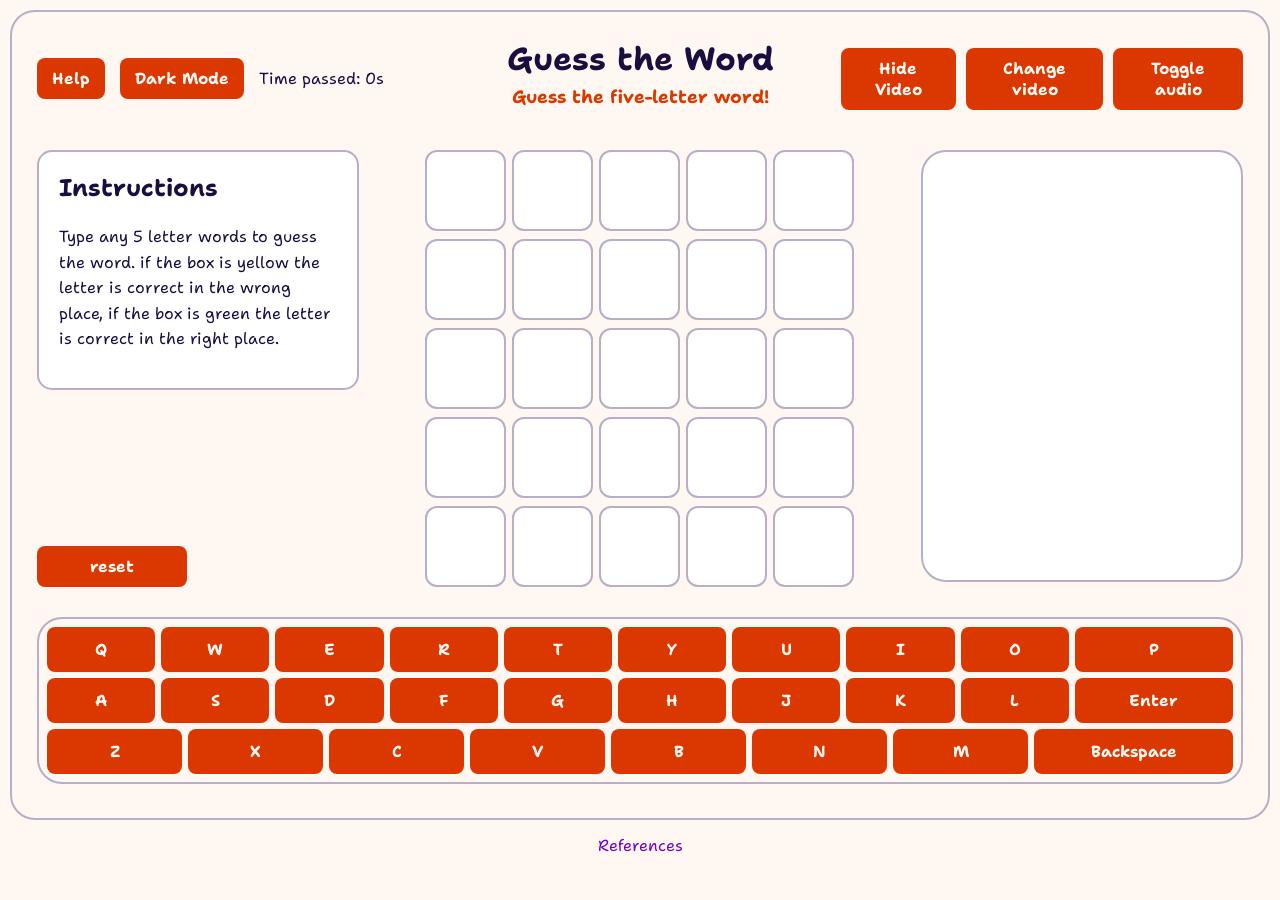
<file: index.html>
<!doctype html>
<html lang="en">
  <head>
    <meta charset="UTF-8" />
    <meta name="viewport" content="width=device-width, initial-scale=1.0" />
    <title>Wordle</title>
    <link rel="stylesheet" href="./css/style.css" />
    <script defer src="./js/app.js"></script>
    <link rel="shortcut icon" href="./assets/favicon.png" type="image/x-icon" />
  </head>
  <body>
    <div class="game-container">
      <header>
        <div class="help-container">
          <button id="help">Help</button>
          <button id="dark">Dark Mode</button>
          <p id="timer"></p>
        </div>
        <div class="title">
          <h1>Guess the Word</h1>
          <p id="message">Guess the five-letter word!</p>
        </div>
        <div class="settings">
          <button id="hide-video">Hide Video</button>
          <button id="video">Change video</button>
          <button id="audio">Toggle audio</button>
        </div>
      </header>
      <main>
        <aside class="left-panel">
          <section class="instructions">
            <h2>Instructions</h2>
            <p>
              Type any 5 letter words to guess the word. if the box is yellow
              the letter is correct in the wrong place, if the box is green the
              letter is correct in the right place.
            </p>
          </section>
          <button id="reset">reset</button>
        </aside>
        <section class="game-board">
          <div class="row">
            <div class="tile"></div>
            <div class="tile"></div>
            <div class="tile"></div>
            <div class="tile"></div>
            <div class="tile"></div>
          </div>
          <div class="row">
            <div class="tile"></div>
            <div class="tile"></div>
            <div class="tile"></div>
            <div class="tile"></div>
            <div class="tile"></div>
          </div>
          <div class="row">
            <div class="tile"></div>
            <div class="tile"></div>
            <div class="tile"></div>
            <div class="tile"></div>
            <div class="tile"></div>
          </div>
          <div class="row">
            <div class="tile"></div>
            <div class="tile"></div>
            <div class="tile"></div>
            <div class="tile"></div>
            <div class="tile"></div>
          </div>
          <div class="row">
            <div class="tile"></div>
            <div class="tile"></div>
            <div class="tile"></div>
            <div class="tile"></div>
            <div class="tile"></div>
          </div>
        </section>
        <aside class="right-panel">
          <iframe
            id="player"
            autoplay="true"
            width="350"
            height="350"
            src="https://www.youtube.com/embed/B_5Gve6UIhg?autoplay=1&mute=1"
            title="Compilation PlayGame Subway Surfers 1 Hour GamePlay Subway Surf 2023 On PC Win 10 HD"
            frameborder="0"
            allow="autoplay"
            referrerpolicy="strict-origin-when-cross-origin"
          ></iframe>
        </aside>
      </main>
      <section class="on-screen-keyboard">
        <div class="keyboard-row">
          <button>Q</button>
          <button>W</button>
          <button>E</button>
          <button>R</button>
          <button>T</button>
          <button>Y</button>
          <button>U</button>
          <button>I</button>
          <button>O</button>
          <button>P</button>
        </div>
        <div class="keyboard-row">
          <button>A</button>
          <button>S</button>
          <button>D</button>
          <button>F</button>
          <button>G</button>
          <button>H</button>
          <button>J</button>
          <button>K</button>
          <button>L</button>
          <button>Enter</button>
        </div>
        <div class="keyboard-row">
          <button>Z</button>
          <button>X</button>
          <button>C</button>
          <button>V</button>
          <button>B</button>
          <button>N</button>
          <button>M</button>
          <button>Backspace</button>
        </div>
      </section>
    </div>
    <dialog>add minecraft villager win condition</dialog>
    <footer><a href="./references.html" target="_blank">References</a></footer>
    <audio
      id="music"
      src="https://archive.org/download/soundcloud-177671751/Alan_Walker_-_Fade_NCS_Release-177671751.mp3"
      loop
      preload="auto"
    ></audio>
  </body>
</html>
</file>
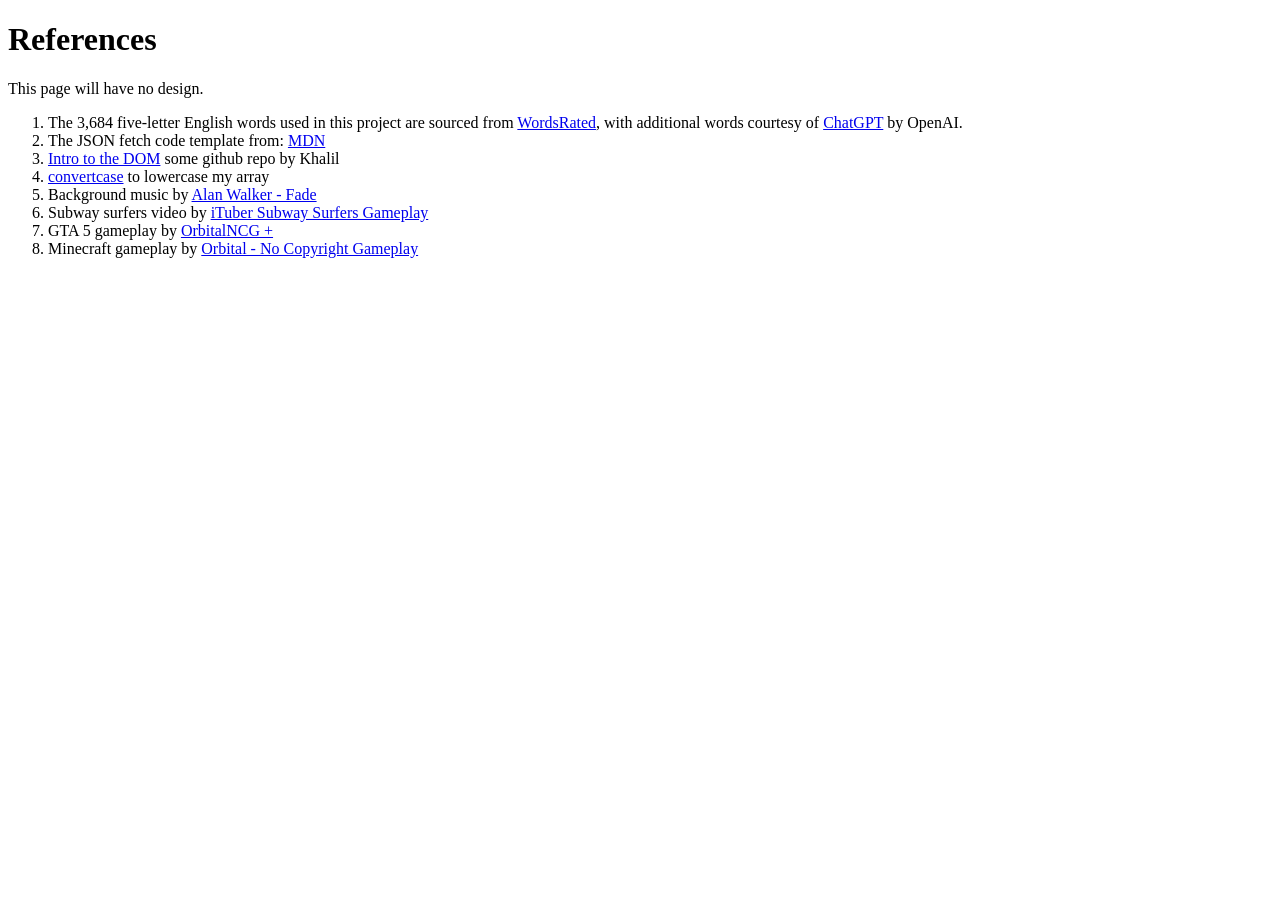
<file: references.html>
<!doctype html>
<html lang="en">
  <head>
    <meta charset="UTF-8" />
    <meta name="viewport" content="width=device-width, initial-scale=1.0" />
    <title>references</title>
  </head>
  <body>
    <h1>References</h1>
    <p>
      This page will have no design.
      <br />
      <ol><li>The 3,684 five-letter English words used in this project are sourced from <a href="https://wordsrated.com/solvers/wordle-words/" target="_blank">WordsRated</a>, with additional words courtesy of <a href="https://chatgpt.com/" target="_blank">ChatGPT</a> by OpenAI.</li> 
      <li>
        The JSON fetch code template from:

        <a
          href="https://developer.mozilla.org/en-US/docs/Learn_web_development/Core/Scripting/Network_requests#the_fetch_api" target="_blank"
          >MDN</a></li>
          <li><a href="https://ga-curriculum.github.io/intro-to-the-dom/canvas-landing-pages/seb" target="_blank">Intro to the DOM</a> some github repo by Khalil</li>
      <li><a href="https://convertcase.net/" target="_blank">convertcase</a> to lowercase my array</li>
      <li>Background music by <a href="https://www.youtube.com/watch?v=vg95MYlTb3c" target="_blank">Alan Walker - Fade</a></li>
      <li>Subway surfers video by <a href="https://www.youtube.com/watch?v=B_5Gve6UIhg" target="_blank">iTuber Subway Surfers Gameplay</a> </li>
      <li>GTA 5 gameplay by <a href="https://www.youtube.com/watch?v=74voi0vlxHE" target="_blank">OrbitalNCG +</a></li>
      <li>Minecraft gameplay by <a href="https://www.youtube.com/watch?v=0c4KWfPhgWA" target="_blank">Orbital - No Copyright Gameplay</a></li>
        </ol>
    </p>
  </body>
</html>
</file>
<file: css/style.css>
@import url('https://fonts.googleapis.com/css2?family=Shantell+Sans:ital,wght@0,300..800;1,300..800&display=swap');

:root {
    --background: #FFF7F1;
    --text: #1A0D3F;
    --primary: #DB3801;
    --secondary: #6C00DB;
    --accent: #F4AE29;
    --dark-background: #1A0D3F;
    --dark-text: #FFF7F1;
    --correct: #538D4E;
    --present: #B59F3B;
    --absent: #787C7E;
    --border: #B8AEC5;
    --tile: #FFFFFF;
}
body.dark-mode {
    --background: #1A0D3F;
    --text: #FFF7F1;
    --tile: #302450;
    --primary: #C83300;
    --border: #7C6E9D;
    --correct: #3F783B;
    --present: #988329;
    --absent: #60666B;
}
body.dark-mode #message,
body.dark-mode footer a {
    color: var(--accent);
}
*{
    box-sizing: border-box;
}
body {
    margin: 0;
    font-family: "Shantell Sans", cursive;
    background-color: var(--background);
    color: var(--text);
    padding: 10px;
}
button {
    font-family: inherit;
    font-weight: bold;
    font-size: 16px;
    background-color: var(--primary);
    color: var(--dark-text);
    border: none;
    border-radius: 8px;
    padding: 10px 15px;
    cursor: pointer;
}
button:hover {
    background-color: var(--secondary);
}
.game-container {
    border: 2px solid var(--border);
    border-radius: 25px;
    padding: 25px;
    min-height: 90vh;
}
header {
    display: grid;
    grid-template-columns: 1fr 1fr 1fr;
    align-items: center;
    margin-bottom: 30px;
}

header h1 {
    text-align: center;
    margin: 0;
    font-size: 32px;
}
.title {
    text-align: center;
}

#message {
    color: var(--primary);
    font-weight: bold;
    font-size: 18px;
    margin: 5px 0;
    min-height: 30px;
}

#help {
    justify-self: start;
}

.settings {
    display: flex;
    justify-content: flex-end;
    gap: 10px;
}
main {
    display: grid;
    grid-template-columns: 1fr 1.5fr 1fr;
    gap: 40px;
    margin-bottom: 30px;
}
.left-panel {
    display: flex;
    flex-direction: column;
    justify-content: space-between;
    align-items: flex-start;
}

.instructions {
    background-color: var(--tile);
    border: 2px solid var(--border);
    border-radius: 15px;
    padding: 20px;
}

.instructions h2 {
    margin-top: 0;
}

.instructions p {
    line-height: 1.6;
}

#reset {
    width: 150px;
    margin-top: 20px;
}
/* gameboard */
.game-board {
    display: flex;
    flex-direction: column;
    align-items: center;
    gap: 8px;
}

.game-board > div {
    display: grid;
    grid-template-columns: repeat(5, 9vh);
    gap: 6px;
}

.game-board > div > div {
    display: flex;
    justify-content: center;
    align-items: center;
    width: 9vh;
    height: 9vh;
    background-color: var(--tile);
    border: 2px solid var(--border);
    border-radius: 12px;
    font-size: 26px;
    font-weight: bold;
}
.right-panel {
    display: flex;
    justify-content: center;
    align-items: center;
    width: 100%;
    height: 48vh;
    background-color: var(--tile);
    border: 2px solid var(--border);
    border-radius: 25px;
    padding: 10px;
}
.right-panel iframe {
    width: 100%;
    height: 100%;
    border: none;
    border-radius: 1vw;
}
/* correct letter correct position */
.game-board .correct,
.keyboard-row button.correct {
    background-color: var(--correct);
    border-color: var(--correct);
    color: var(--dark-text);
}
/* correct letter wrong position */
.game-board .present,
.keyboard-row button.present {
    background-color: var(--present);
    border-color: var(--present);
    color: var(--dark-background);
}
/* incorrect letter */
.game-board .absent,
.keyboard-row button.absent {
    background-color: var(--absent);
    border-color: var(--absent);
    color: var(--dark-text);
}
.on-screen-keyboard {
    display: flex;
    flex-direction: column;
    gap: 6px;
    width: 100%;
    border: 2px solid var(--border);
    border-radius: 25px;
    padding: 8px;
}
.keyboard-row {
    display: flex;
    gap: 6px;
    width: 100%;
}
.keyboard-row button{
    flex: 1;
    min-width: 0;
    height: 5vh;
    padding: 4px;
}
.keyboard-row button:last-child {
    flex: 1.5;
}

/* footer */
footer {
    text-align: center;
    padding: 15px;
}

footer a {
    color: var(--secondary);
    text-decoration: none;
}

footer a:hover {
    text-decoration: underline;
}


/* Darken audio button when music is playing */
#audio.playing {
    background-color: var(--secondary);
}

.help-container {
    display: flex;
    align-items: center;
    flex-direction: row;
    gap: 15px;
    white-space: nowrap;
}
#timer {
    margin: 0;
}
</file>
